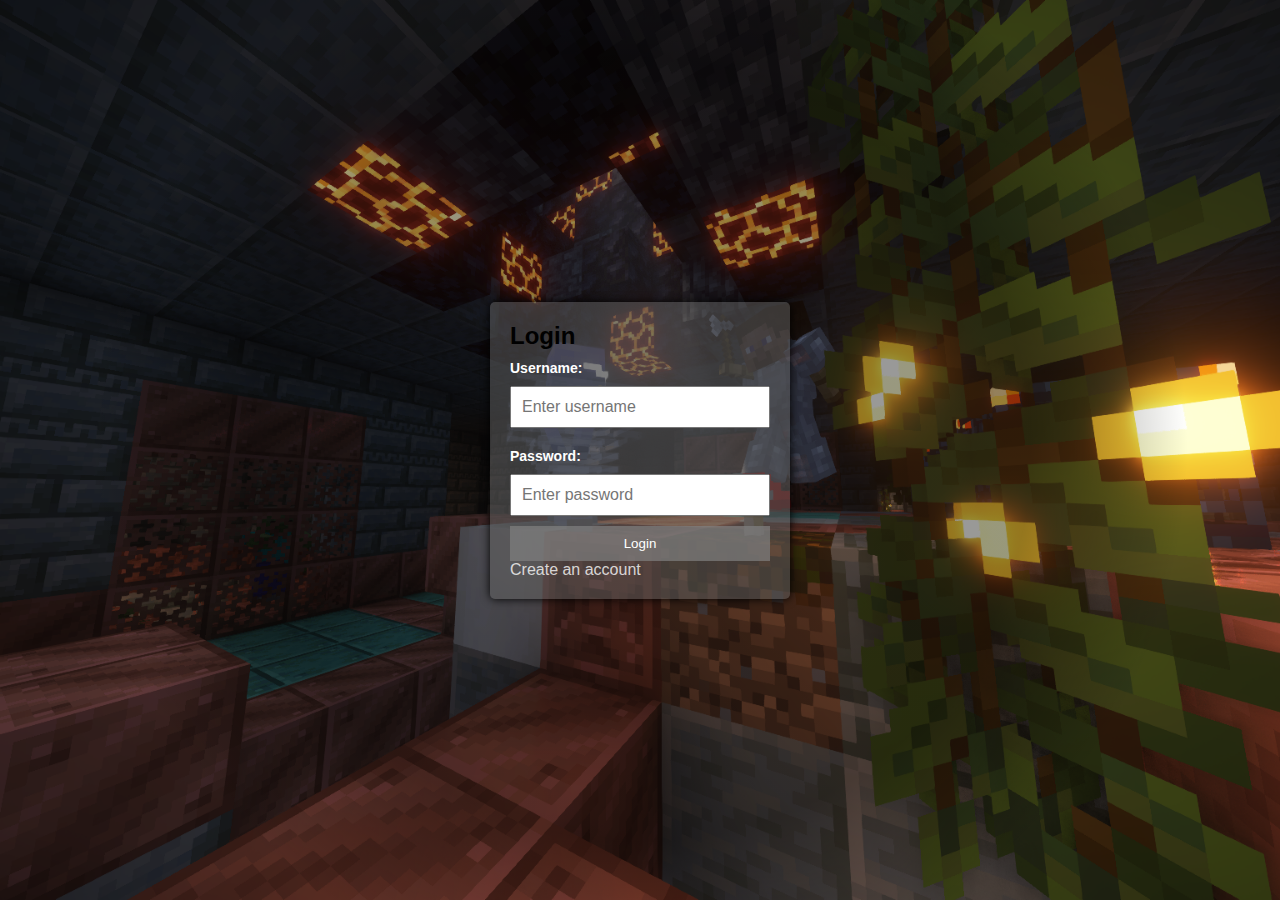
<file: index.html>
<!DOCTYPE html>
<html lang="en">
<head>
    <meta charset="UTF-8">
    <meta name="viewport" content="width=device-width, initial-scale=1.0">
    <title>Login</title>
    <link rel="stylesheet" href="assets/styles/style.css">
    <style>
        .error-message {
            color: red;
            font-size: 12px;
            margin-top: 5px;
            display: none; /* Error message will be hidden until needed */
        }
    </style>
</head>
<body>

    <div class="login-container">
        <h2>Login</h2>

        <form id="loginForm">
            <h4 <label for="username">Username:</label></h4>
            <input type="text" id="username" placeholder="Enter username" required>
            <span id="usernameError" class="error-message">This field is required!</span>

            <h4 <label for="password">Password:</label></h4>
            <input type="password" id="password" placeholder="Enter password" required>
            <span id="passwordError" class="error-message">This field is required!</span>

            <button type="submit" id="loginButton">Login</button>
        </form>

        <a href="#" id="createAccountLink">Create an account</a>
    </div>

    <!-- Register form hidden by default -->
    <div class="register-container" id="registerContainer" style="display:none;">
        <h2>Create a new account</h2>
        <form id="registerForm">
            <h4 <label for="newUsername">Username:</label></h4>
            <input type="text" id="newUsername" placeholder="Enter new username" required>
            <span id="newUsernameError" class="error-message">This field is required!</span>

            <h4 <label for="newPassword">Password:</label></h4>
            <input type="password" id="newPassword" placeholder="Enter new password" required>
            <span id="newPasswordError" class="error-message">This field is required!</span>

            <button type="submit" id="createAccountButton">Create account</button>
        </form>

        <a href="#" id="backToLoginLink">Back to login</a>
    </div>

    <script src="assets/scripts/auth.js"></script>
</body>
</html>
</file>
<file: assets/styles/style.css>
/* Nastavenie pozadia celej str�nky */
body {
    font-family: Arial, sans-serif;
    justify-content: center;
    align-items: center;
    height: 100vh;
    margin: 0;
    background: radial-gradient(circle, rgba(0, 0, 0, 0.4) 50%, transparent 70%), url('../images/background.png');
    background-size: cover;
    background-position: center;
    background-repeat: no-repeat;
}

/* Rodi�ovsk� element (napr. telo str�nky) */
body {
    display: flex;
    justify-content: center;
    align-items: center;
    height: 100vh;
    margin: 0;
}

/* �pravy pre login a register kontajnery */
.login-container, .register-container {
    background-color: rgba(100, 100, 100, 0.5);
    padding: 20px;
    border-radius: 5px;
    width: 300px;
    box-shadow: 0px 0px 10px black;
}

/* Formul�re */
form {
    display: flex;
    flex-direction: column;
}

/* Vstupn� polia */
input {
    margin-bottom: 10px;
    padding: 10px;
    font-size: 16px;
}

/* Tla�idl� */
button {
    padding: 10px;
    background-color: rgb(128, 128, 128, 0.7);
    color: white;
    border: none;
    cursor: pointer;
}

    button:hover {
        background-color: rgb(0, 0, 0, 0.5);
    }

/* Odkazy */
a {
    margin-top: 10px;
    text-decoration: none;
    color: #ffffffca;
}

    a:hover {
        text-decoration: underline;
    }

/* Prisp�sobenie pre hru (game menu, blocks, mobs, items) */
#blocksButton, #mobsButton, #itemsButton {
    background-color: rgb(128, 128, 128, 0.7);
    color: white;
    padding: 32px 32px;
    text-align: center;
    text-decoration: none;
    display: inline-block;
    font-size: 30px;
    margin: 10px 10px;
    border-radius: 8px;
    cursor: pointer;
    box-shadow: 0px 0px 10px black;
    font-family: 'Minecrafter', sans-serif;
}

    #blocksButton:hover, #mobsButton:hover, #itemsButton:hover {
        background-color: rgb(0, 0, 0, 0.5);
    }

.subheading {
    color: white;
    text-shadow: 0px 0px 10px black;
    font-size: 18px;
    font-weight: bold;
    text-align: center;
    margin-top: 10px;
}

h4 {
    font-size: 14px;
    color: white;
    text-align: left;
    margin: 10px 0;
}

.profileMenu {
    font-size: 10px;
    color: white;
    text-align: center;
    margin: 10px 0;
    position: absolute;
    top: 28%;
    left: 50%;
    transform: translateX(-50%);
    text-shadow: 0px 0px 10px rgba(0, 0, 0, 0.5);
   
}

.welcome {
    font-size: 25px;
    color: white;
    text-align: center;
    margin: 10px 0;
    position: absolute;
    top: 28%;
    left: 50%;
    transform: translateX(-50%);
    text-shadow: 0px 0px 10px rgba(0, 0, 0, 0.5);
    font-family: 'Minecrafter', sans-serif;
}

#gameImage {
    display: block;
    margin: 0 auto;
    position: absolute;
    top: 0%;
    left: 50%;
    transform: translateX(-50%);
}

@font-face {
    font-family: 'Minecrafter';
    src: url('../fonts/Minecrafter.ttf') format('truetype');
}

/* Z�kladn� reset pre padding a margin */
* {
    margin: 0;
    padding: 0;
    box-sizing: border-box;
}

/* �t�ly pre hlavn� horn� li�tu */
.navbar {
    display: flex;
    justify-content: flex-start; /* Zarovn� menu na �av� stranu */
    align-items: center;
    background: linear-gradient(to bottom, rgba(0, 10, 0, 0.9), rgba(0, 0, 0, 0));
    color: white;
    padding: 10px 20px;
    position: fixed;
    top: 0;
    left: 0;
    right: 0;
    z-index: 1000;
}

    .navbar .logo a {
        font-size: 24px;
        color: white;
        text-decoration: none;
    }

    .navbar .nav-links {
        display: flex;
        gap: 20px;
        margin-left: 1100px; /* Posunie naviga�n� odkazy o k�sok do�ava */
    }

        .navbar .nav-links a {
            color: white;
            text-decoration: none;
            font-size: 18px;
            padding: 10px;
            transition: rgb(0, 0, 0, 0.5);
        }

            .navbar .nav-links a:hover {
                background-color: rgb(0, 0, 0, 0.5);
                border-radius: 5px;
            }

/* Pre "Profile" dropdown */
.menu-item {
    position: relative;
    display: inline-block;
}

.dropdown-content {
    display: none;
    position: absolute;
    background-color: none;
    min-width: 200px;
    z-index: 1;
    padding: 10px 0;
}

.dropdown-content a {
    color: white;
    padding: 12px 16px;
    text-decoration: none;
    display: flex;
    align-items: center;
    gap: 15px;
}

.dropdown-content a:hover {
    background-color: #575757;
}

.menu-item:hover .dropdown-content {
    display: block;
}

/* Ikony v dropdown */
.icon {
    width: 20px;
    height: auto;
}

.profile-img {
    width: 20px; 
    height: auto;
    margin-right: 3px;
}

.menu-item a {
    display: flex;
    align-items: center;
    gap: 10px;
}

.menu-item span {
    font-size: 16px;
}
</file>
